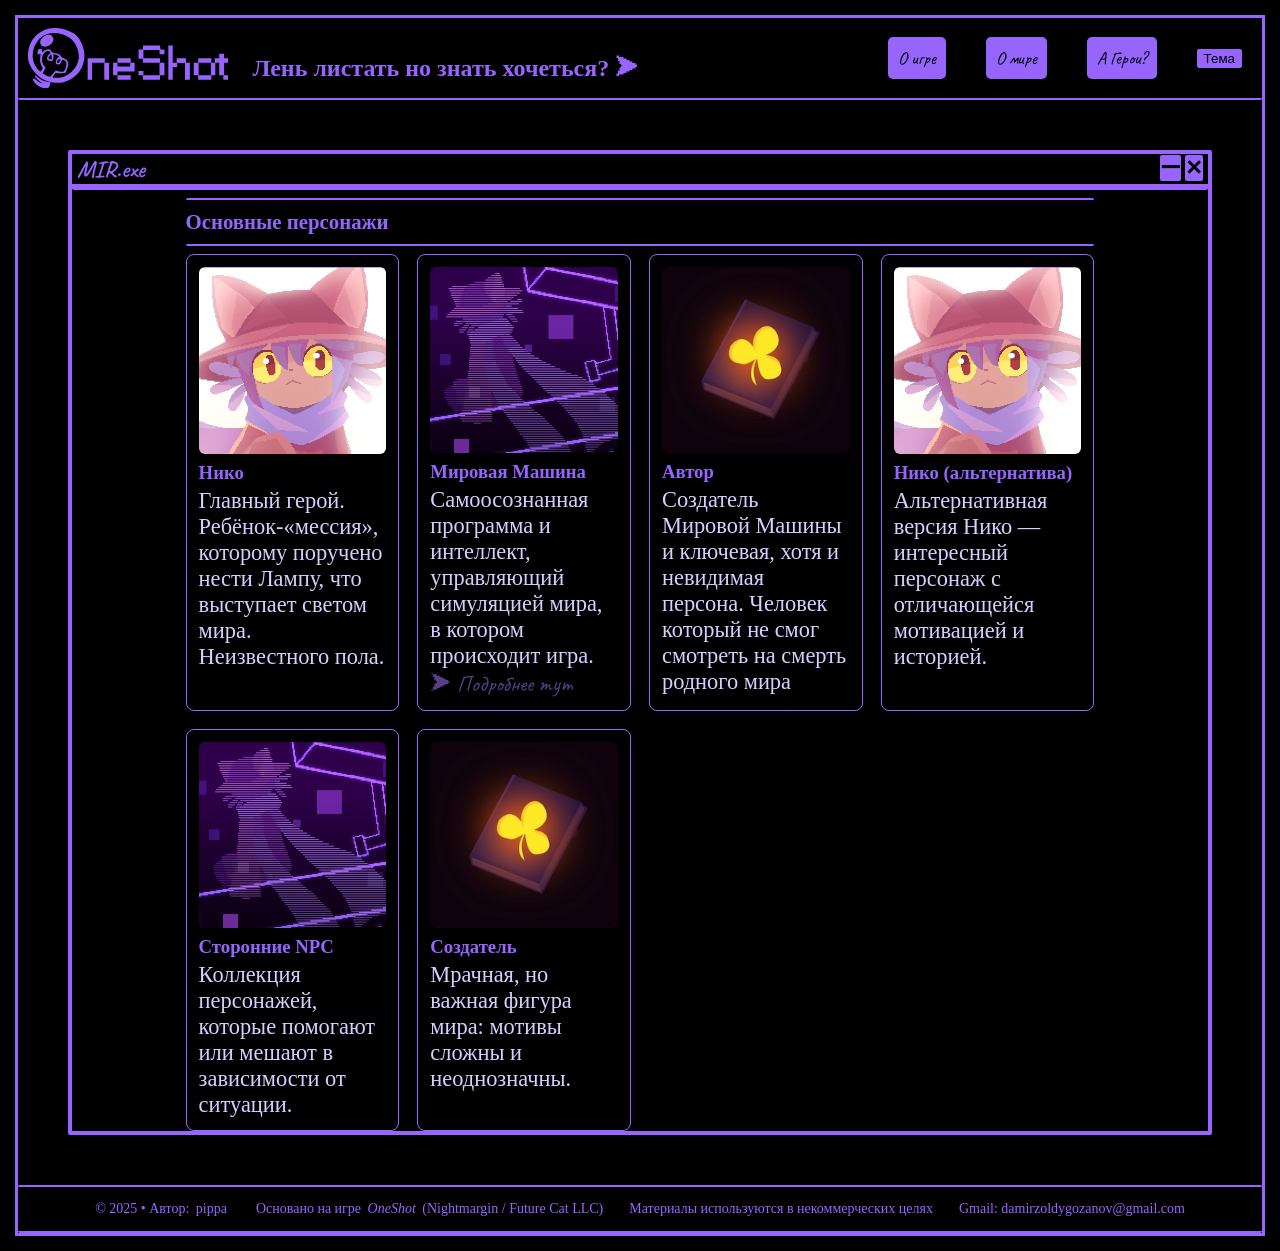
<file: character.html>
<!DOCTYPE html>
<html lang="en">
  <head>
    <meta charset="UTF-8" />
    <meta name="viewport" content="width=device-width, initial-scale=1.0" />
    <title>Document</title>
    <meta charset="utf-8" />
    <link rel="stylesheet" href="styles/animation.css" />
    <link rel="stylesheet" href="styles/index.css" />
    <link rel="stylesheet" href="styles/media.css" />
  </head>

  <body>
    <header class="header">
      <div class="df">
        <img src="./imade/OneShot_Logo_mir2.svg" />
        <h2>Лень листать но знать хочеться? &#11166;</h2>
      </div>
      <div class="df headnav" style="margin-right: 20px">
        <a href="./index.html">
          <div>О игре</div>
        </a>
        <a href="./comp.html">
          <div>О мире</div>
        </a>
        <a href="./character.html">
          <div>А Герои?</div>
        </a>
        <button id="theme-toggle-btn">Переключить тему</button>
      </div>
    </header>
    <section class="sec df">
      <article class="window">
        <div class="name df">
          <h2 style="margin-left: 5px">MIR.exe</h2>
          <div style="margin-right: 5px">
            <a href="#">ー</a>
            <a href="#">✕</a>
          </div>
        </div>
        <div class="napol df p100">
          <section class="sec df" id="characters">
            <article
              class="df block mt50 block2"
              style="flex-direction: column; align-items: center"
            >
              <h2 style="align-self: flex-start" class="bor">
                Основные персонажи
              </h2>
              <div class="chars-grid">
                <div class="char-card">
                  <img src="./imade/Niko_bio.jpg" class="imade" alt="Niko" />
                  <h3>Нико</h3>
                  <p>
                    Главный герой. Ребёнок-«мессия», которому поручено нести
                    Лампу, что выступает светом мира. Неизвестного пола.
                  </p>
                </div>
                <div class="char-card">
                  <img src="./imade/Twm_bio.jpg" class="imade" alt="World" />
                  <h3>Мировая Машина</h3>
                  <p>
                    Самоосознанная программа и интеллект, управляющий симуляцией
                    мира, в котором происходит игра.<br /><a href="#"
                      >&#11166; Подробнее тут</a
                    >
                  </p>
                </div>
                <div class="char-card">
                  <img src="./imade/autor.jpg" class="imade" alt="Autor" />
                  <h3>Автор</h3>
                  <p>
                    Создатель Мировой Машины и ключевая, хотя и невидимая
                    персона. Человек который не смог смотреть на смерть родного
                    мира
                  </p>
                </div>
                <div class="char-card">
                  <img src="./imade/Niko_bio.jpg" class="imade" alt="Niko" />
                  <h3>Нико (альтернатива)</h3>
                  <p>
                    Альтернативная версия Нико — интересный персонаж с
                    отличающейся мотивацией и историей.
                  </p>
                </div>
                <div class="char-card">
                  <img src="./imade/Twm_bio.jpg" class="imade" alt="World" />
                  <h3>Сторонние NPC</h3>
                  <p>
                    Коллекция персонажей, которые помогают или мешают в
                    зависимости от ситуации.
                  </p>
                </div>
                <div class="char-card">
                  <img src="./imade/autor.jpg" class="imade" alt="Autor" />
                  <h3>Создатель</h3>
                  <p>
                    Мрачная, но важная фигура мира: мотивы сложны и
                    неоднозначны.
                  </p>
                </div>
              </div>
            </article>
          </section>
        </div>
      </article>
    </section>
    <footer class="bor">
      <div class="footer-inner df" id="contact">
        <p>© 2025 • Автор: <span class="author">pippa</span></p>
        <p>Основано на игре <em>OneShot</em> (Nightmargin / Future Cat LLC)</p>
        <p>Материалы используются в некоммерческих целях</p>
        <p>Gmail: damirzoldygozanov@gmail.com</p>
      </div>
    </footer>
    <script>
      const button = document.getElementById("theme-toggle-btn");
      const logos = document.querySelectorAll(".logo");

      if (localStorage.getItem("theme") === "dark") {
        document.body.classList.add("dark-theme");
        logos.forEach((logo) => (logo.src = "/imade/OneShot_Logo_mir3.svg"));
        button.textContent = "Тема";
      } else {
        button.textContent = "Тема";
      }

      button.addEventListener("click", () => {
        document.body.classList.toggle("dark-theme");

        if (document.body.classList.contains("dark-theme")) {
          logos.forEach((logo) => (logo.src = "/imade/OneShot_Logo_mir3.svg"));
          localStorage.setItem("theme", "dark");
          button.textContent = "Тема";
        } else {
          logos.forEach((logo) => (logo.src = "/imade/OneShot_Logo_mir2.svg"));
          localStorage.setItem("theme", "light");
          button.textContent = "Тема";
        }
      });
    </script>
  </body>
</html>
</file>
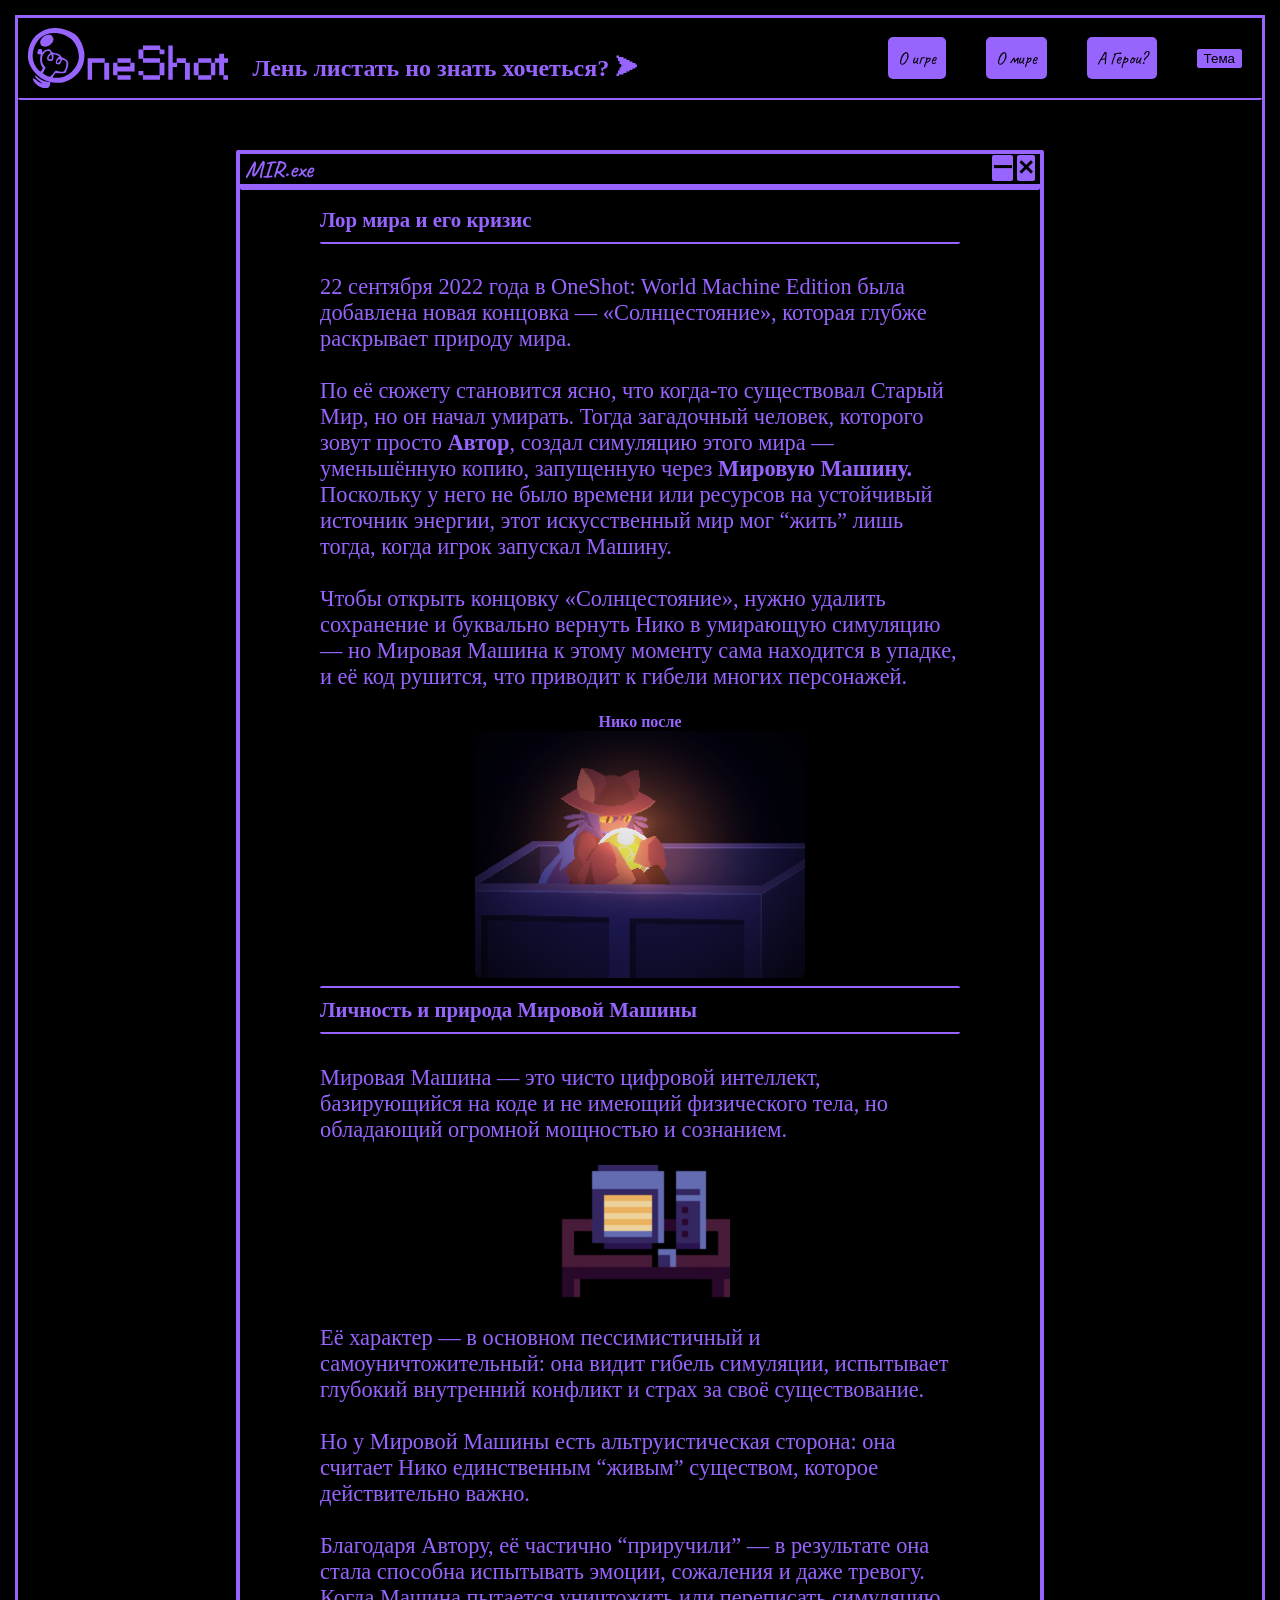
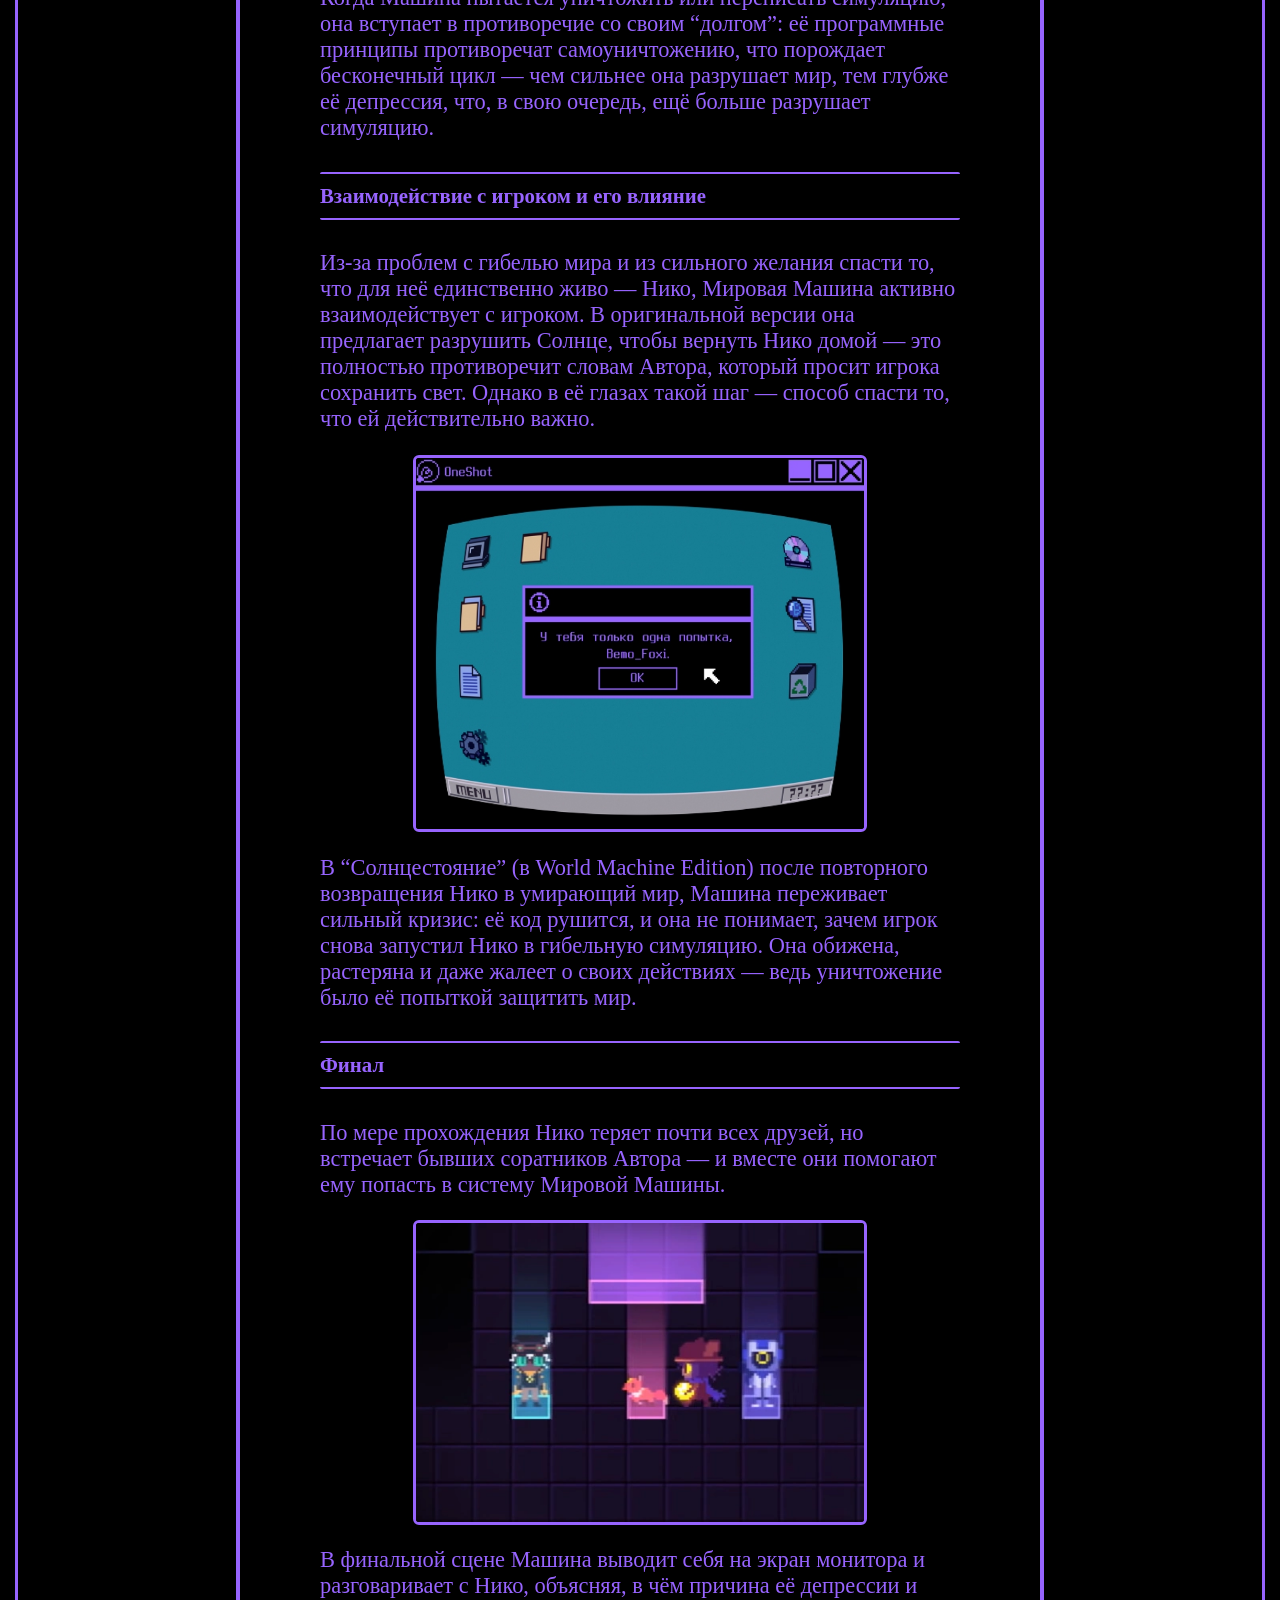
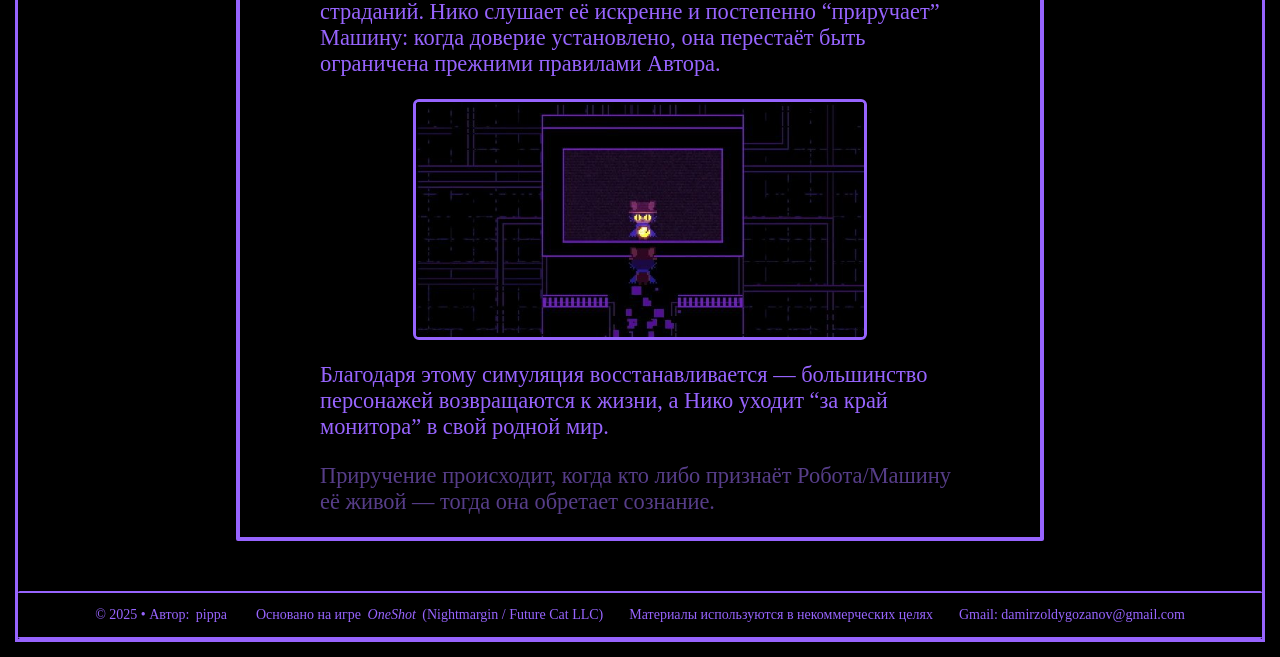
<file: comp.html>
<!DOCTYPE html>
<html lang="en">

<head>
    <title>mir</title>
    <meta charset="utf-8">
    <link rel="stylesheet" href="styles/animation.css">
    <link rel="stylesheet" href="styles/index.css">
    <link rel="stylesheet" href="styles/media.css">
</head>

<body>
    <header class="header">
        <div class="df"><img src="./imade/OneShot_Logo_mir2.svg">
            <h2>Лень листать но знать хочеться? &#11166;</h2>
        </div>
        <div class="df headnav">
            <a href="./index.html">
                <div>О игре</div>
            </a>
            <a href="./comp.html">
                <div>О мире</div>
            </a>
            <a href="./character.html">
                <div>А Герои?</div>
            </a>
            <button id="theme-toggle-btn">Переключить тему</button>
        </div>
    </header>
    <section class="sec df">
        <article class="window">
            <div class="name df">
                <h2 style="margin-left: 5px;">MIR.exe</h2>
                <div style="margin-right: 5px;">
                    <a href="#">ー</a>
<a href="#" onclick="window.open('', '_self'); window.close(); return false;">✕</a>


                </div>
            </div>
            <div class="napol df p100">
                <section class="sec df" id="overview">
                    <article class="df block mt50 block2" style="flex-direction: column; align-items: center;">
                        <h2 class="borb">Лор мира и его кризис</h2>
                        <div class="df" style="width:100%; gap:16px; align-items:flex-start;">
                            <div style="max-width:800px;">
                                <p>22 сентября 2022 года в OneShot: World Machine Edition была добавлена новая концовка
                                    — «Солнцестояние», которая глубже раскрывает природу мира. <br><br>По её сюжету
                                    становится
                                    ясно, что когда-то существовал Старый Мир, но он начал умирать. Тогда загадочный
                                    человек, которого зовут просто <b>Автор</b>, создал симуляцию этого мира —
                                    уменьшённую
                                    копию, запущенную через <b>Мировую Машину.</b> Поскольку у него не было времени или
                                    ресурсов на устойчивый источник энергии, этот искусственный мир мог “жить” лишь
                                    тогда, когда игрок запускал Машину. <br><br>Чтобы открыть концовку «Солнцестояние»,
                                    нужно
                                    удалить сохранение и буквально вернуть Нико в умирающую симуляцию — но Мировая
                                    Машина к этому моменту сама находится в упадке, и её код рушится, что приводит к
                                    гибели многих персонажей.
                                </p>
                            </div>
                        </div>
                        <b style="text-align: center;">Нико после</b>
                        <img src="./imade/Sol_mine1.jpg" class="imade" alt="Обзор мира">
                    </article>
                </section>

                <section class="sec df" id="biography">
                    <article class="df block mt50 block2" style="flex-direction: column; align-items: center;">
                        <h2 class="bor">Личность и природа Мировой Машины</h2>
                        <div class="df" style="width:100%; gap:16px; align-items:flex-start;">
                            <div style="max-width:800px;">
                                <p>Мировая Машина — это чисто цифровой интеллект, базирующийся на коде и не имеющий
                                    физического тела, но обладающий огромной мощностью и сознанием.
                                    <br>
                                <div class="cent"><img src="/imade/OS-A-Twm-1.webp"></div>
                                </p>
                                <p>Её характер — в основном пессимистичный и самоуничтожительный: она видит гибель
                                    симуляции, испытывает глубокий внутренний конфликт и страх за своё существование.
                                    <br><br>
                                    Но у Мировой Машины есть альтруистическая сторона: она считает Нико единственным
                                    “живым” существом, которое действительно важно. <br><br>
                                    Благодаря Автору, её частично “приручили” — в результате она стала способна
                                    испытывать
                                    эмоции, сожаления и даже тревогу.
                                    Когда Машина пытается уничтожить или переписать симуляцию, она вступает в
                                    противоречие со своим “долгом”: её программные принципы противоречат
                                    самоуничтожению, что порождает бесконечный цикл — чем сильнее она разрушает мир, тем
                                    глубже её депрессия, что, в свою очередь, ещё больше разрушает симуляцию.
                                </p>
                            </div>
                        </div>
                    </article>
                </section>

                <section class="sec df" id="func">
                    <article class="df block mt50 block2" style="flex-direction: column; align-items: center;">
                        <h2 class="bor">Взаимодействие с игроком и его влияние</h2>
                        <div class="df" style="width:100%; gap:16px; align-items:flex-start;">
                            <div style="max-width:800px;">
                                <p>Из‑за проблем с гибелью мира и из сильного желания спасти то, что для неё единственно
                                    живо — Нико, Мировая Машина активно взаимодействует с игроком. В оригинальной версии
                                    она предлагает разрушить Солнце, чтобы вернуть Нико домой — это полностью
                                    противоречит словам Автора, который просит игрока сохранить свет. Однако в её глазах
                                    такой шаг — способ спасти то, что ей действительно важно. <br>
                                <div class="cent"><img class="bora" src="/imade/vza.jpg"></div>
                                </p>
                                <p>В “Солнцестояние” (в World Machine Edition) после повторного возвращения Нико в
                                    умирающий мир, Машина переживает сильный кризис: её код рушится, и она не понимает,
                                    зачем игрок снова запустил Нико в гибельную симуляцию. Она обижена, растеряна и даже
                                    жалеет о своих действиях — ведь уничтожение было её попыткой защитить мир.</p>
                            </div>
                        </div>
                    </article>
                </section>
                <section class="sec df" id="Final">
                    <article class="df block mt50 block2" style="flex-direction: column; align-items: center;">
                        <h2 class="bor">Финал</h2>
                        <div class="df" style="width:100%; gap:16px; align-items:flex-start;">
                            <div style="max-width:800px;">
                                <p>По мере прохождения Нико теряет почти всех друзей, но встречает бывших соратников
                                    Автора — и вместе они помогают ему попасть в систему Мировой Машины.</p>
                                <div class="cent"><img class="bora" src="/imade/portal.webp"></div>
                                <p> В финальной
                                    сцене Машина выводит себя на экран монитора и разговаривает с Нико, объясняя, в чём
                                    причина её депрессии и страданий. Нико слушает её искренне и постепенно “приручает”
                                    Машину: когда доверие установлено, она перестаёт быть ограничена прежними правилами
                                    Автора.</p>
                                <div class="cent"><img class="bora" src="/imade/MI.jpg"></div>
                                <p>Благодаря этому симуляция восстанавливается — большинство персонажей
                                    возвращаются к жизни, а Нико уходит “за край монитора” в свой родной мир.</p>
                                <p class="noac">Приручение происходит, когда кто либо признаёт Робота/Машину её живой —
                                    тогда она
                                    обретает сознание.</p>
                            </div>
                        </div>
                    </article>
                </section>

            </div>
        </article>
    </section>
  <footer class="bor">
    <div class="footer-inner df" id="contact">
      <p>© 2025 • Автор: <span class="author">pippa</span></p>
      <p>Основано на игре <em>OneShot</em> (Nightmargin / Future Cat LLC)</p>
      <p>Материалы используются в некоммерческих целях</p>
      <p>Gmail: damirzoldygozanov@gmail.com</p>
    </div>
  </footer>
</body>
    <script>
        const button = document.getElementById('theme-toggle-btn');
        const logos = document.querySelectorAll('.logo');

        if (localStorage.getItem('theme') === 'dark') {
            document.body.classList.add('dark-theme');
            logos.forEach(logo => logo.src = '/imade/OneShot_Logo_mir3.svg');
            button.textContent = 'Тема';
        } else {
            button.textContent = 'Тема';
        }

        button.addEventListener('click', () => {
            document.body.classList.toggle('dark-theme');
            
            if (document.body.classList.contains('dark-theme')) {
                logos.forEach(logo => logo.src = '/imade/OneShot_Logo_mir3.svg');
                localStorage.setItem('theme', 'dark');
                button.textContent = 'Тема';
            } else {
                logos.forEach(logo => logo.src = '/imade/OneShot_Logo_mir2.svg');
                localStorage.setItem('theme', 'light');
                button.textContent = 'Тема';
            }
        });
    </script>
</html>
</file>
<file: styles/animation.css>
@keyframes anim {
    0%{
        transform: translateY(0px);
    }
    50%{
        transform: translateY(10px);
    }
    100%{
        transform: translateY(0px);
    }
}
@keyframes anim2 {
    0%{
        transform: translateX(0px);
    }
    50%{
        transform: translateX(10px);
    }
    100%{
        transform: translateX(0px);
    }
}
</file>
<file: styles/index.css>
@font-face {
  font-family: mainc;
  src: url(../fonts/PressStart2P-Regular.ttf);
  font-family: main;
  src: url(../fonts/Alegreya-Medium.ttf);
  font-family: Impact, Haettenschweiler, 'Arial Narrow Bold', sans-serif;
  src: url(../fonts/Caveat-VariableFont_wght.ttf);
}
:root {
  --mirbc: #000000;
  --mirac: #9764fe;
  --mirnoac: #563d88;
}
body.dark-theme {
  --mirbc: #ffffff;
  --mirac: #000000;
  --mirnoac: #002fff;
}
body {
  background-color: var(--mirbc);
  color: var(--mirac);
  margin: 15px;
  border: var(--mirac) 3px solid;
  * {
    border-radius: 2px;
  }
}
.header {
  width: 100%;
  height: 80px;
  background-color: var(--mirbc);
  position: relative;
  z-index: 121312;
  display: flex;
  justify-content: space-between;
  user-select: none;
  color: var(--mirac);
  border-bottom: solid 2px;
  h2 {
    line-height: 100px;
    margin: 0px 10px 0px 20px;
    padding: 0px;
  }

  img {
    height: 60px;
    padding: 10px 5px 10px 10px;
    width: auto;
  }
}
.headnav {
  gap: 40px;
  align-items: center;
  font-size: large;
margin-right: 20px;
  a {
    color: var(--mirbc);
  }
  div {
    background-color: var(--mirac);
    padding: 10px;
    border-radius: 5px;
  }
}
footer {
  height: fit-content;
  width: 100%;
  background: var(--mirbc);
  color: var(--mirac);
  font-size: 14px;
  line-height: 1.4;
  flex-wrap: wrap;
  * {
    margin: 1px 3px 1px 3px;
  }
  .footer-inner {
    justify-content: center;
    gap: 20px;
  }
}
#theme-toggle-btn{
  color: var(--mirbc);
  background-color: var(--mirac);
  border: solid 1px var(--mirac);
  position: static
}

p {
  font-family: mainc;
}
i {
  font-family: ital;
  font-size: medium;
  font-size: 160%;
}
a {
  text-decoration: none;
  font-family: main;
  color: var(--mirnoac);
}
li {
  font-size: 120%;
}
.df {
  display: flex;
}
.dfai {
  align-items: center;
}
.mt30 {
  margin-top: 50px;
}
.cenp {
  text-align: center;
}
.noac {
  color: var(--mirnoac);
}
.bor {
  border-bottom: solid 2px var(--mirac);
  border-top: solid 2px var(--mirac);
  padding: 10px 0px 10px 0px;
}
.bora {
  border: solid 3px var(--mirac);
}
.borb {
  border-bottom: solid 2px var(--mirac);
  padding: 10px 0px 10px 0px;
}
.bort {
  border-top: solid 2px var(--mirac);
  padding: 10px 0px 10px 0px;
}
.lbl {
  display: inline-flex;
}
.w100 {
  p {
    width: 100%;
  }
}
.cent {
  display: flex;
  align-items: center;
  justify-content: center;
  width: 100%;
}
.sec {
  width: 100%;
  height: fit-content;
  flex-direction: column;
  align-items: center;

  p {
    font-size: 125%;
  }
  .block {
    width: 80%;
    p {
      font-size: 140%;
    }
  }
  .block2 {
    p {
      width: 100%;
    }
    justify-content: space-between;
    align-items: flex-start;
  }
}
.imade {
  max-width: 330px;
  height: auto;
  display: inline-block;
}

.window {
  margin: 50px;
  border: var(--mirac) 4px solid;
  height: fit-content;
  .name {
    width: 100%;
    height: 30px;
    border-bottom: var(--mirac) 6px solid;
    justify-content: space-between;
    h2 {
      margin: 0px;
      font-weight: 600;
      font-family: main;
    }
    a {
      margin: 0px;
      font-size: 130%;
      color: var(--mirbc);
      background-color: var(--mirac);
      font-weight: 600;
    }
  }
  .napol {
    flex-wrap: nowrap;
    align-items: flex-start;
    height: fit-content;
    h2 {
      font-size: 130%;
      flex-basis: 100%;
      margin-bottom: 8px;
      margin-top: 8px;
      width: 100%;
      display: block;
      flex: 0 0 100%;
    }
    img {
      width: 180px;
      height: auto;
      flex-shrink: 0;
      border-radius: 6px;
      object-fit: cover;
    }
    .descr {
      flex: 1 1 auto;
    }
    flex-direction: column;
    #community {
      a {
        color: #6d24ff;
      }
    }
  }
}
.infobox {
  background: var(--mirbc);
  border: 2px solid var(--mirac);
  padding: 14px;
  margin-top: 20px;
  border-radius: 6px;
  color: var(--mirac);
  text-align: center;
  margin-bottom: 18px;
  width: calc(100% - 24px);
  flex-direction: column;

  img {
    width: 100%;
    height: auto;
    max-height: 120px;
    margin-bottom: 8px;
    display: inline-block;
  }
  .table {
    width: 60%;
    margin-top: 8px;
    justify-content: space-between;
    gap: 100px;
    .th1 {
      width: fit-content;
    }
    .th2 {
      width: fit-content;
    }
  }
  .th {
    font-weight: 600;
    p {
      width: fit-content;
      padding: 1px;
      margin: 1px;
    }
  }
}
#world {
  img {
    width: 450px;
  }
}
#characters {
  img {
    width: 100%;
  }
  p {
    width: 100%;
  }
}
.chars-grid {
  display: grid;
  grid-template-columns: repeat(auto-fill, minmax(180px, 1fr));
  gap: 18px;
  width: 100%;
}
.char-card {
  background: var(--mirbc);
  border: 1px solid var(--mirac);
  padding: 12px;
  border-radius: 8px;
  text-align: left;
  &:hover {
    transform: scale(1.01);
    transition: 300ms;
  }
}
.char-card .imade {
  width: 100%;
  height: auto;
  display: block;
  border-radius: 6px;
  margin-bottom: 8px;
}
.char-card h3 {
  margin: 6px 0 4px;
}
.char-card p {
  margin: 0;
  color: #d6cfff;
  font-size: 95%;
}

audio {
  background-color: rgb(255, 255, 255);
  border: 2px solid white;
  border-radius: 5px;
}
#puzzles {
  img {
    width: 80%;
    border: 5px var(--mirac) solid;
    margin-bottom: 20px;
  }
  p {
    width: 100%;
  }
}
#gameplay {
  img {
    width: 30%;
    border: 3px var(--mirac) solid;
  }
}
#secrets {
  img {
    width: 50%;
    border: 3px var(--mirac) solid;
  }
}
.p100 {
  .block2 {
    p {
      width: 100%;
    }
  }
}
#overview {
  img {
    width: 70%;
    height: auto;
  }
}
#func {
  img {
    width: 70%;
    height: auto;
  }
}
#Final {
  img {
    width: 70%;
    height: auto;
  }
}
/**
*     _______ _________ _______  _______  _______ 
*    (  ____ )\__   __/(  ____ )(  ____ )(  ___  )
*    | (    )|   ) (   | (    )|| (    )|| (   ) |
*    | (____)|   | |   | (____)|| (____)|| (___) |
*    |  _____)   | |   |  _____)|  _____)|  ___  |
*    | (         | |   | (      | (      | (   ) |
*    | )      ___) (___| )      | )      | )   ( |
*    |/       \_______/|/       |/       |/     \|
*                                                 
*/
</file>
<file: styles/media.css>
@media (max-width: 1024px) {
  .headnav {
    div {
      background-color: var(--mirac);
      padding: 4px;
      border-radius: 5px;
    }
  }
  .header {
    height: 70px;
    img {
      height: 50px;
    }
    h2 {
      font-size: 120%;
    }
  }
  i {
    font-family: ital;
    font-size: medium;
    font-size: 150%;
  }
  li {
    font-size: 110%;
  }
  .sec {
    p {
      font-size: 115%;
    }
    .block {
      width: 80%;
      p {
        font-size: 130%;
      }
    }
    .block2 {
      p {
        width: 100%;
      }
      justify-content: space-between;
      align-items: flex-start;
    }
  }
  
}
@media (max-width: 768px) {
  .napol {
    flex-direction: column;
    img {
      width: 80%;
      align-self: center;
    }
  }
  .chars-grid {
    grid-template-columns: repeat(auto-fill, minmax(140px, 1fr));
  }
}
@media (max-width: 480px) {
  body{
    margin: 0px;
  }
}
</file>
